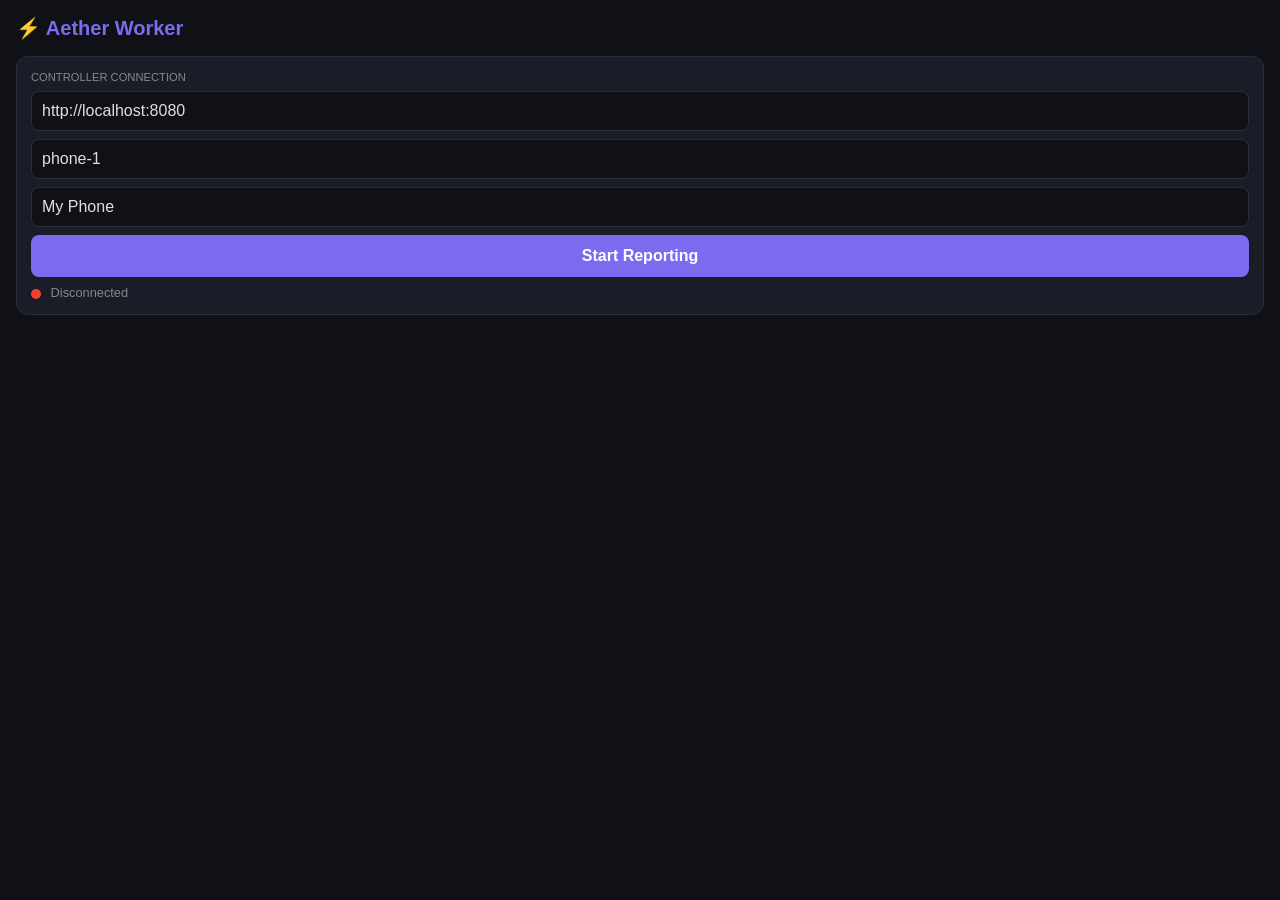
<file: aether/dashboard/worker.html>
<!DOCTYPE html>
<html lang="en">
<head>
  <meta charset="UTF-8" />
  <meta name="viewport" content="width=device-width, initial-scale=1.0, user-scalable=no" />
  <title>Aether Worker</title>
  <style>
    * { box-sizing: border-box; margin: 0; padding: 0; }
    body {
      font-family: -apple-system, BlinkMacSystemFont, "Segoe UI", Roboto, sans-serif;
      background: #0f1117;
      color: #e0e0e0;
      padding: 16px;
      min-height: 100vh;
    }
    h1 { font-size: 1.25rem; margin-bottom: 16px; color: #7c6aef; }
    .card {
      background: #1a1d27;
      border: 1px solid #2a2d3a;
      border-radius: 12px;
      padding: 14px;
      margin-bottom: 12px;
    }
    .card-title { font-size: 0.7rem; text-transform: uppercase; color: #888; margin-bottom: 8px; }
    .value { font-size: 1.5rem; font-weight: 600; }
    .label { font-size: 0.8rem; color: #888; }
    .grid { display: grid; grid-template-columns: 1fr 1fr; gap: 8px; }
    .grid-3 { grid-template-columns: 1fr 1fr 1fr; }
    .status-dot {
      display: inline-block; width: 10px; height: 10px; border-radius: 50%;
      margin-right: 6px; vertical-align: middle;
    }
    .status-dot.connected { background: #4caf50; }
    .status-dot.disconnected { background: #f44336; }
    input, select {
      width: 100%; padding: 10px; background: #0f1117; color: #e0e0e0;
      border: 1px solid #2a2d3a; border-radius: 8px; font-size: 1rem;
      margin-bottom: 8px;
    }
    button {
      width: 100%; padding: 12px; background: #7c6aef; color: #fff;
      border: none; border-radius: 8px; font-size: 1rem; font-weight: 600;
      cursor: pointer;
    }
    button:active { background: #6a58d6; }
    button.stop { background: #f44336; }
    .bar-bg {
      height: 6px; background: #2a2d3a; border-radius: 3px; margin-top: 6px;
    }
    .bar-fill {
      height: 100%; border-radius: 3px; transition: width 0.5s;
    }
    .green { background: #4caf50; }
    .amber { background: #ff9800; }
    .red { background: #f44336; }
    .text-green { color: #4caf50; }
    .text-amber { color: #ff9800; }
    .text-red { color: #f44336; }
    .text-muted { color: #888; font-size: 0.8rem; }
    .mt-2 { margin-top: 8px; }
    .mt-4 { margin-top: 16px; }
  </style>
</head>
<body>
  <h1>⚡ Aether Worker</h1>

  <!-- Configuration -->
  <div class="card">
    <div class="card-title">Controller Connection</div>
    <input id="controller-url" type="text"
      placeholder="http://192.168.1.100:8080"
      value="http://localhost:8080" />
    <input id="device-id" type="text" placeholder="Device ID" value="phone-1" />
    <input id="display-name" type="text" placeholder="Display Name" value="My Phone" />
    <button id="btn-start">Start Reporting</button>
    <button id="btn-stop" class="stop" style="display:none; margin-top:8px;">Stop</button>
    <div class="mt-2 text-muted" id="status">
      <span class="status-dot disconnected"></span> Disconnected
    </div>
  </div>

  <!-- Telemetry -->
  <div class="card" id="telemetry-card" style="display:none;">
    <div class="card-title">Live Telemetry</div>
    <div class="grid grid-3">
      <div>
        <div class="label">CPU</div>
        <div class="value" id="cpu">—</div>
        <div class="bar-bg"><div class="bar-fill green" id="cpu-bar" style="width:0%"></div></div>
      </div>
      <div>
        <div class="label">Memory</div>
        <div class="value" id="memory">—</div>
        <div class="bar-bg"><div class="bar-fill green" id="mem-bar" style="width:0%"></div></div>
      </div>
      <div>
        <div class="label">Battery</div>
        <div class="value" id="battery">—</div>
      </div>
    </div>
    <div class="grid mt-2">
      <div>
        <div class="label">Temperature</div>
        <div class="value" id="temp">—</div>
      </div>
      <div>
        <div class="label">Network</div>
        <div class="value" id="network">—</div>
      </div>
    </div>
  </div>

  <div class="card" id="log-card" style="display:none;">
    <div class="card-title">Event Log</div>
    <div id="log" class="text-muted" style="font-size:0.75rem; max-height:200px; overflow-y:auto;"></div>
  </div>

  <script>
    let running = false;
    let intervalId = null;

    function $(id) { return document.getElementById(id); }

    function setStatus(text, connected) {
      $("status").innerHTML =
        `<span class="status-dot ${connected ? 'connected' : 'disconnected'}"></span> ${text}`;
    }

    function log(msg) {
      const el = $("log");
      const ts = new Date().toLocaleTimeString();
      el.innerHTML = `[${ts}] ${msg}<br>` + el.innerHTML;
    }

    function barColor(pct) {
      if (pct > 85) return "red";
      if (pct > 60) return "amber";
      return "green";
    }

    async function getBattery() {
      try {
        if ("getBattery" in navigator) {
          const b = await navigator.getBattery();
          return { level: Math.round(b.level * 100), charging: b.charging };
        }
      } catch {}
      return { level: null, charging: null };
    }

    async function getCPU() {
      const samples = [];
      for (let i = 0; i < 5; i++) {
        const t0 = performance.now();
        await new Promise(r => setTimeout(r, 10));
        samples.push(performance.now() - t0);
      }
      const avg = samples.reduce((a, b) => a + b, 0) / samples.length;
      const busy = Math.min(100, Math.max(0, Math.round((avg - 10) / 2)));
      return busy;
    }

    async function getMemory() {
      try {
        if (navigator.deviceMemory) {
          return Math.round(navigator.deviceMemory * 0.6);
        }
      } catch {}
      return null;
    }

    function getConnectionSpeed() {
      const nav = navigator.connection || navigator.mozConnection || navigator.webkitConnection;
      if (nav && nav.downlink !== undefined) {
        return nav.downlink + " Mbps";
      }
      return "unknown";
    }

    async function report() {
      const baseUrl = $("controller-url").value.replace(/\/+$/, "");
      const deviceId = $("device-id").value || "phone-1";
      const displayName = $("display-name").value || "Phone";

      try {
        const regRes = await fetch(baseUrl + "/api/v1/workers", {
          method: "POST",
          headers: { "Content-Type": "application/json" },
          body: JSON.stringify({
            device_id: deviceId,
            display_name: displayName,
            capabilities: ["cpu", "npu", "gpu"],
          }),
        });
        if (regRes.ok) {
          log("Registered: " + deviceId);
        }

        const cpuPct = await getCPU();
        const memPct = await getMemory();
        const battery = await getBattery();
        const tempEst = 30 + Math.round(cpuPct * 0.4);

        const telRes = await fetch(baseUrl + "/api/v1/telemetry", {
          method: "POST",
          headers: { "Content-Type": "application/json" },
          body: JSON.stringify({
            device_id: deviceId,
            cpu_util: cpuPct,
            memory_util: memPct || 50,
            temperature_c: tempEst,
            network_mbps: parseFloat(getConnectionSpeed()) || 10,
            active_inferences: 0,
          }),
        });

        if (telRes.ok) {
          setStatus("Connected (" + deviceId + ")", true);
          log("Telemetry sent: CPU " + cpuPct + "%");
        }

        $("cpu").textContent = cpuPct + "%";
        $("cpu-bar").style.width = cpuPct + "%";
        $("cpu-bar").className = "bar-fill " + barColor(cpuPct);

        if (memPct !== null) {
          $("memory").textContent = memPct + "%";
          $("mem-bar").style.width = memPct + "%";
          $("mem-bar").className = "bar-fill " + barColor(memPct);
        } else {
          $("memory").textContent = "—";
        }

        if (battery.level !== null) {
          $("battery").textContent = battery.level + "%" + (battery.charging ? " ⚡" : "");
        } else {
          $("battery").textContent = "—";
        }

        $("temp").textContent = tempEst + "°C";
        $("temp").className = "value " + (tempEst > 70 ? "text-red" : tempEst > 50 ? "text-amber" : "text-green");
        $("network").textContent = getConnectionSpeed();

        $("telemetry-card").style.display = "";
        $("log-card").style.display = "";

      } catch (err) {
        setStatus("Error: " + err.message, false);
        log("ERROR: " + err.message);
      }
    }

    $("btn-start").addEventListener("click", () => {
      if (running) return;
      running = true;
      $("btn-start").style.display = "none";
      $("btn-stop").style.display = "";
      report();
      intervalId = setInterval(report, 5000);
      log("Started reporting every 5s");
    });

    $("btn-stop").addEventListener("click", () => {
      running = false;
      clearInterval(intervalId);
      $("btn-start").style.display = "";
      $("btn-stop").style.display = "none";
      setStatus("Stopped", false);
      log("Stopped");
    });

    if (/Mobi|Android|iPhone|iPad/i.test(navigator.userAgent)) {
      setTimeout(() => $("btn-start").click(), 500);
    }
  </script>
</body>
</html>
</file>
